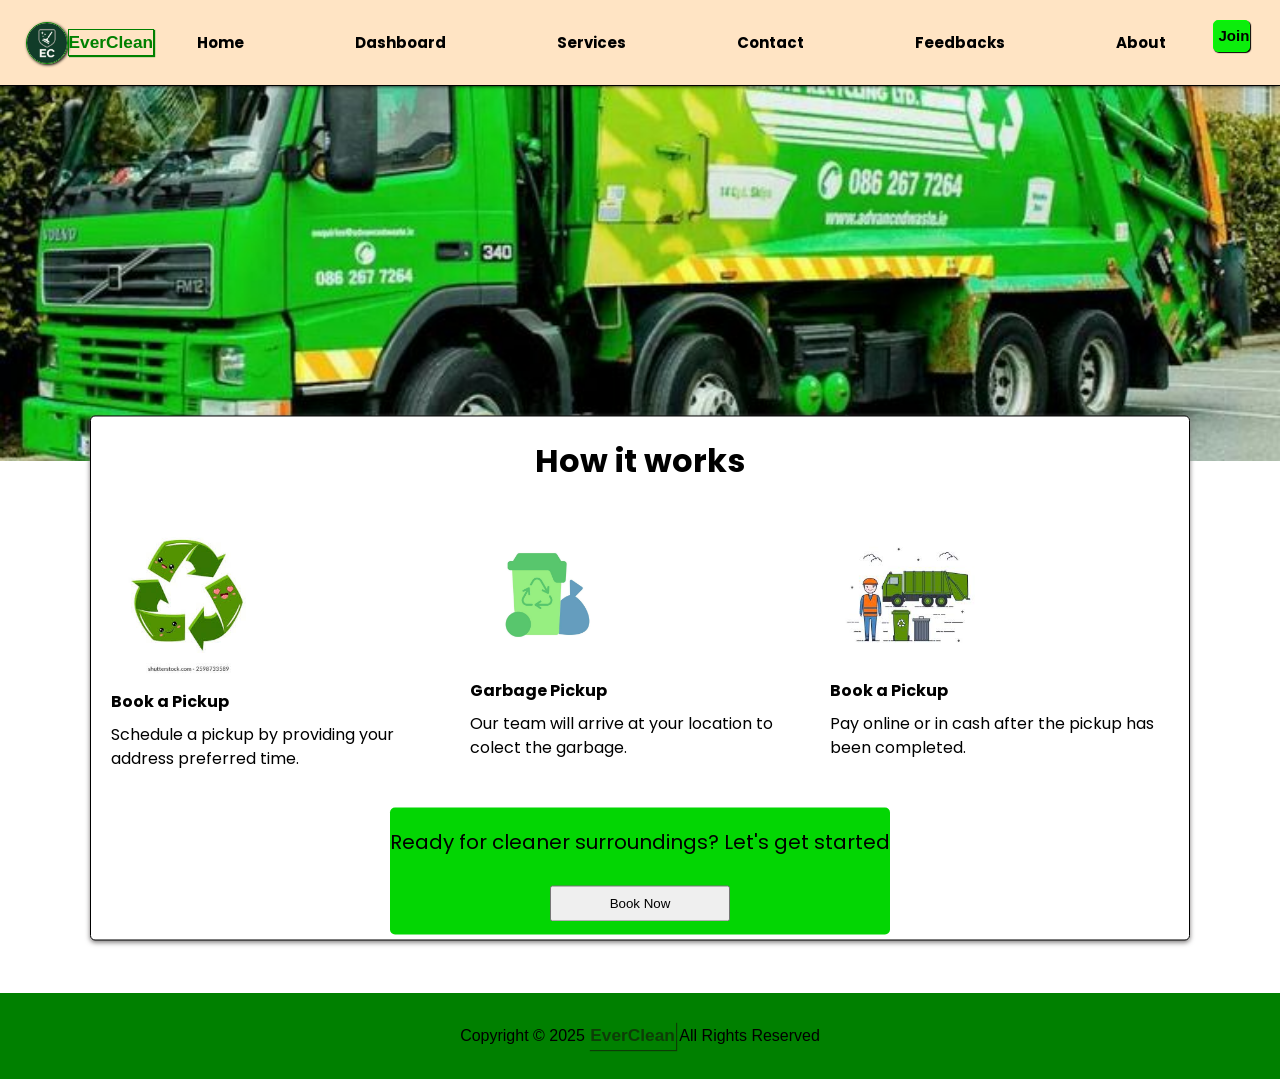
<file: index.html>
<!DOCTYPE html>
<html lang="en">
<head>
    <meta charset="UTF-8">
    <meta name="viewport" content="width=device-width, initial-scale=1.0">
    <title>EverClean</title>
    <link href="https://fonts.googleapis.com/css2?family=Poppins:wght@400;700&display=swap" rel="stylesheet">
    <link rel="stylesheet" href="index.css">
    <link rel="stylesheet" href="navbar.css">
</head>
<body>
    <header>
            <div class="left-section">
                <img class="logo" src="Img/logo.jpeg" alt="">
                <label class="label" for="">EverClean</label>
            </div>

            <ul class="middle-section">
                <li><a href="index.html"><span>Home</span></a></li>
                <li><a href="dashboard.html"><span>Dashboard</span></a></li>
                <li><a href="Service.html"><span>Services</span></a></li>
                <li><a href="contact.html"><span>Contact</span></a></li>
                <li><a href="feedback.html"><span>Feedbacks</span></a></li>
                <li><a href="about.html"><span>About</span></a></li>
            </ul>

            <ul class="sidebar">
                <li onclick=" hideSidebar()"><img class="menu-remove" src="Img/cancel.png" alt=""></li>
                <li><a href="index.html"><span>Home</span></a></li>
                <li><a href="dashboard.html"><span>Dashboard</span></a></li>
                <li><a href="Service.html"><span>Services</span></a></li>
                <li><a href="contact.html"><span>Contact</span></a></li>
                <li><a href="feedback.html"><span>Feedbacks</span></a></li>
                <li><a href="about.html"><span>About</span></a></li>
            </ul>

            <div class="right-section">
                <button ><a href="login.html">Join</a></button>
                <img onclick="
                showSidebar()
            " class="menu" src="Img/menu.png" alt="">
            </div>
    </header>

    <main>
       <div class="top">
          <img class="home-img" src="Img/Volvo FM12.jpg" alt="">
       </div>

       <div class="bottom">
            <div class="h1">
                <h1>How it works</h1>
            </div>

            <div class="HIW">
                <div class="explain-div">
                    <img src="Img/images.jpeg" alt="">
                    <h4>Book a Pickup</h4>
                    <p>Schedule a pickup by 
                    providing your address 
                    preferred time.</p>
                </div> 

                <div class="explain-div">
                    <img src="Img/residential-waste-collection-flat-color-icon-garbage-pickup-from-home-household-waste-residential-services-disposing-refuse-cartoon-style-clip-art-for-mobile-app-isolated-rgb-illustration-vector (1).jpg" alt="">
                    <h4>Garbage Pickup</h4>
                    <p>Our team will arrive 
                    at your location to 
                    colect the garbage.
                </div>

                <div class="explain-div">
                    <img src="Img/images (2).jpeg" alt="">
                    <h4>Book a Pickup</h4>
                    <p>Pay online or in cash
                    after the pickup
                    has been completed.
                </div>
            </div>

            <div class="book-now">
                <p>Ready for cleaner surroundings? Let's get started</p>
                <a href="Service.html"><button>Book Now</button></a>
            </div>
        </div>
    </main>

    <footer>
         <p class="Copyright">Copyright &copy; 2025 <label class="label">EverClean</label> All Rights Reserved</p>
    </footer>

    <script>
        function showSidebar(){
            const sidebar = document.querySelector('.sidebar')
            sidebar.style.display = 'flex'
        }

        function hideSidebar(){
            const sidebar = document.querySelector('.sidebar')
            sidebar.style.display = 'none'
        }
    </script>

</body>
</html>
</file>
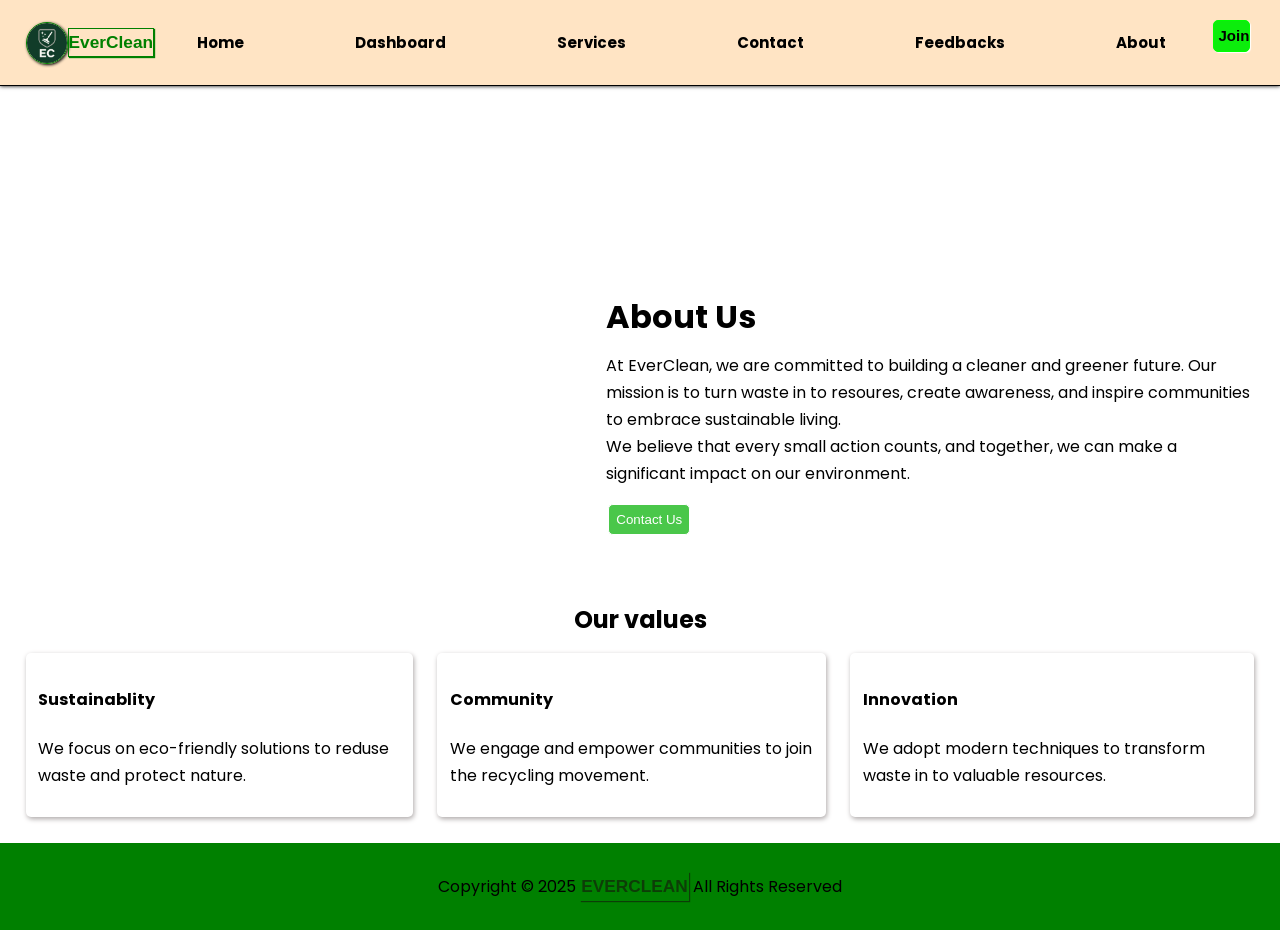
<file: about.html>
<!DOCTYPE html>
<html lang="en">
<head>
    <meta charset="UTF-8">
    <meta name="viewport" content="width=device-width, initial-scale=1.0">
    <title>About</title>
    <link rel="stylesheet" href="about.css">
    <link rel="stylesheet" href="navbar.css">
     <link href="https://fonts.googleapis.com/css2?family=Poppins:wght@400;700&display=swap" rel="stylesheet">
     
</head>
<body>
      <header>
            <div class="left-section">
                <img class="logo" src="Img/logo.jpeg" alt="">
                <label class="label" for="">EverClean</label>
            </div>

            <ul class="middle-section">
                <li><a href="index.html"><span>Home</span></a></li>
                <li><a href="dashboard.html"><span>Dashboard</span></a></li>
                <li><a href="Service.html"><span>Services</span></a></li>
                <li><a href="contact.html"><span>Contact</span></a></li>
                <li><a href="feedback.html"><span>Feedbacks</span></a></li>
                <li><a href="about.html"><span>About</span></a></li>
            </ul>

            <ul class="sidebar">
                <li onclick=" hideSidebar()"><img class="menu-remove" src="Img/cancel.png" alt=""></li>
                <li><a href="index.html"><span>Home</span></a></li>
                <li><a href="dashboard.html"><span>Dashboard</span></a></li>
                <li><a href="Service.html"><span>Services</span></a></li>
                <li><a href="contact.html"><span>Contact</span></a></li>
                <li><a href="feedback.html"><span>Feedbacks</span></a></li>
                <li><a href="about.html"><span>About</span></a></li>
            </ul>

            <div class="right-section">
                <button ><a href="login.html">Join</a></button>
                <img onclick="
                showSidebar()
            " class="menu" src="Img/menu.png" alt="">
            </div>
    </header>

    <main>
        <div class="top">
            <div class="left">

            </div>

            <div class="right">
                <h1>About Us</h2>
                <p>At EverClean, we are committed to building a cleaner and greener future. Our mission is to turn waste in to resoures, create awareness, and inspire communities to embrace sustainable living. <br>
                We believe that every small action counts, and together, we can make a significant impact on our environment.</p>
                </p>

                <a href="contact.html"><button>Contact Us</button></a>

            </div>
        </div>

        <div class="bottom">
            <h2>
                Our values
            </h2>

            <div class="values-div">
                <div>
                    <h4>Sustainablity</h4>
                    <p>We focus on eco-friendly solutions to reduse waste and protect nature.</p>
                </div>

                <div>
                    <h4>Community</h4>
                    <p>We engage and empower communities to join the recycling movement.</p>
                </div>

                <div>
                    <h4>Innovation</h4>
                    <p>We adopt modern techniques to transform waste in to valuable resources.</p>
                </div>
            </div>
        </div>
    </main>


     <footer>
         <p class="Copyright">Copyright &copy; 2025 <label class="label">EVERCLEAN </label> All Rights Reserved</p>
    </footer>

    <script>
        function showSidebar(){
            const sidebar = document.querySelector('.sidebar')
            sidebar.style.display = 'flex'
        }

        function hideSidebar(){
            const sidebar = document.querySelector('.sidebar')
            sidebar.style.display = 'none'
        }
    </script>

</body>
</html>
</file>
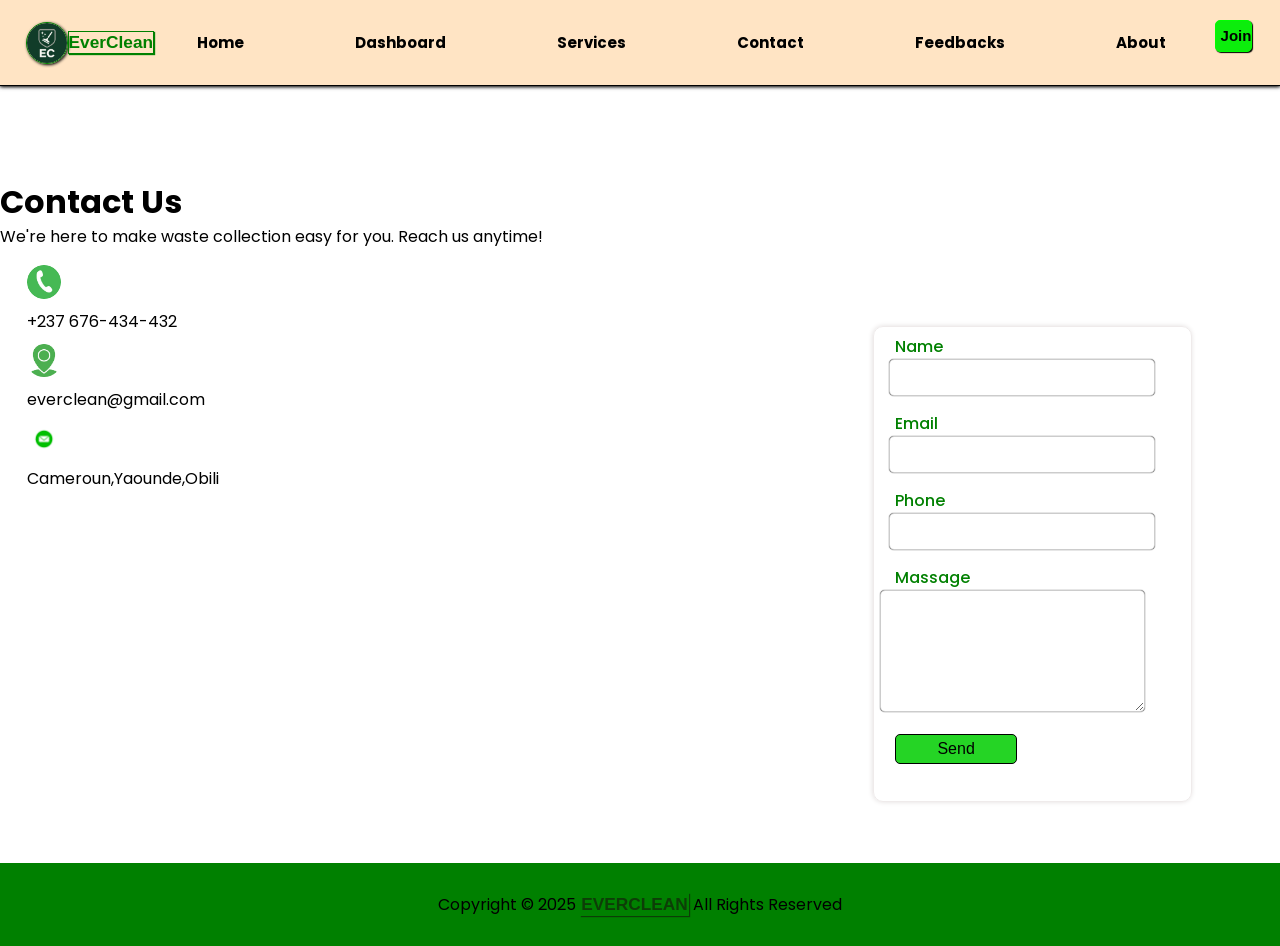
<file: contact.html>
<!DOCTYPE html>
<html lang="en">
<head>
    <meta charset="UTF-8">
    <meta name="viewport" content="width=device-width, initial-scale=1.0">
    <title>Contact us</title>
    <link rel="stylesheet" href="contact.css">
    <link rel="stylesheet" href="navbar.css">
     <link href="https://fonts.googleapis.com/css2?family=Poppins:wght@400;700&display=swap" rel="stylesheet">

</head>
<body>
    <header>
            <header>
            <div class="left-section">
                <img class="logo" src="Img/logo.jpeg" alt="">
                <label class="label" for="">EverClean</label>
            </div>

            <ul class="middle-section">
                <li><a href="index.html"><span>Home</span></a></li>
                <li><a href="dashboard.html"><span>Dashboard</span></a></li>
                <li><a href="Service.html"><span>Services</span></a></li>
                <li><a href="contact.html"><span>Contact</span></a></li>
                <li><a href="feedback.html"><span>Feedbacks</span></a></li>
                <li><a href="about.html"><span>About</span></a></li>
            </ul>

            <ul class="sidebar">
                <li onclick=" hideSidebar()"><img class="menu-remove" src="Img/cancel.png" alt=""></li>
                <li><a href="index.html"><span>Home</span></a></li>
                <li><a href="dashboard.html"><span>Dashboard</span></a></li>
                <li><a href="Service.html"><span>Services</span></a></li>
                <li><a href="contact.html"><span>Contact</span></a></li>
                <li><a href="feedback.html"><span>Feedbacks</span></a></li>
                <li><a href="about.html"><span>About</span></a></li>
            </ul>

            <div class="right-section">
                <button ><a href="login.html">Join</a></button>
                <img onclick="
                showSidebar()
            " class="menu" src="Img/menu.png" alt="">
            </div>
    </header>

    </header>

    <main>
        <div class="top">
            <h1>Contact Us</h1>
            <p>We're here to make waste collection easy for you. Reach us anytime!</p>
        </div>

       <div class="bottom">
            <div class="left">
                <form action="">
                    <label  class="name" id="name" for="name">Name </label><br>
                    <input type="text"><br>

                    <label class="email" id="email" for="email">  Email</label><br>
                    <input type="text"><br>

                    <label class="phone" id="phone" for="number">Phone</label><br>
                    <input type="number" required><br>
                    
                    <label class="message" for="text">Massage</label><br>
                    <textarea class="message-box" name="message" id="message-box" cols="35" rows="3"></textarea><br>
                    <button type="submit" >Send</button>
                </form>
            </div>

            <div class="right">
                <div class="contact-info">
                     <img class="one" src="Img/phone.jpeg" alt="">
                     <span>+237 676-434-432</span>
                </div>

                <div  class="contact-info">
                    <img src="Img/location.jpeg" alt="">
                    <span>everclean@gmail.com</span>
                </div>

                <div  class="contact-info">
                    <img class="three" src="Img/email.jpeg" alt="">
                    <span>Cameroun,Yaounde,Obili </span>
                </div>
            </div>
       </div>
    </main>

    <footer>
         <p class="Copyright">Copyright &copy; 2025 <label class="label">EVERCLEAN </label> All Rights Reserved</p>
    </footer>

    <script>
        function showSidebar(){
            const sidebar = document.querySelector('.sidebar')
            sidebar.style.display = 'flex'
        }

        function hideSidebar(){
            const sidebar = document.querySelector('.sidebar')
            sidebar.style.display = 'none'
        }
    </script>
</body>
</html
</file>
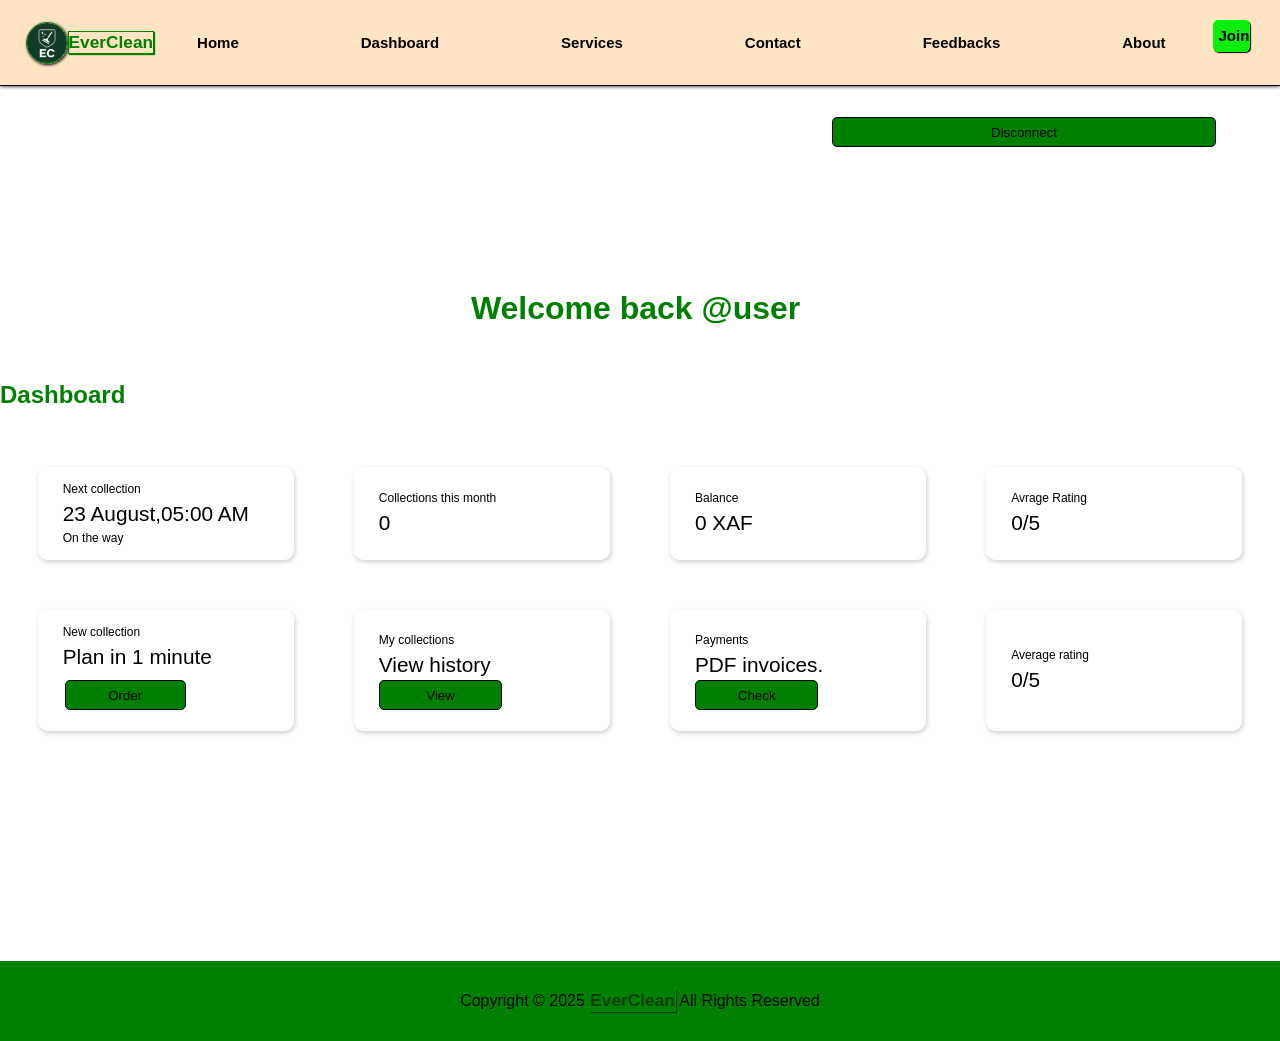
<file: dashboard.html>
<!DOCTYPE html>
<html lang="en">
<head>
    <meta charset="UTF-8">
    <meta name="viewport" content="width=device-width, initial-scale=1.0">
    <title>Document</title>
    <link rel="stylesheet" href="dashboard.css">
    <link rel="stylesheet" href="navbar.css">
</head>
<body>
    <header>
            <div class="left-section">
                <img class="logo" src="Img/logo.jpeg" alt="">
                <label class="label" for="">EverClean</label>
            </div>

            <ul class="middle-section">
                <li><a href="index.html"><span>Home</span></a></li>
                <li><a href="dashboard.html"><span>Dashboard</span></a></li>
                <li><a href="Service.html"><span>Services</span></a></li>
                <li><a href="contact.html"><span>Contact</span></a></li>
                <li><a href="feedback.html"><span>Feedbacks</span></a></li>
                <li><a href="about.html"><span>About</span></a></li>
            </ul>

            <ul class="sidebar">
                <li onclick=" hideSidebar()"><img class="menu-remove" src="Img/cancel.png" alt=""></li>
                <li><a href="index.html"><span>Home</span></a></li>
                <li><a href="dashboard.html"><span>Dashboard</span></a></li>
                <li><a href="Service.html"><span>Services</span></a></li>
                <li><a href="contact.html"><span>Contact</span></a></li>
                <li><a href="feedback.html"><span>Feedbacks</span></a></li>
                <li><a href="about.html"><span>About</span></a></li>
            </ul>

            <div class="right-section">
                <button ><a href="login.html">Join</a></button>
                <img onclick="
                showSidebar()
            " class="menu" src="Img/menu.png" alt="">
            </div>
    </header>

    <main>
       <div>
        <a href="login.html"><button class="Disconnect">Disconnect</button></a>
         <h1>Welcome back @user</h1>
       </div>
        <h2>Dashboard</h1>


        <div class="container">
        <div class="top">
            <div class="info-div">
                <label>Next collection</label>
                <span>23 August,05:00 AM</span>
                <label for="">On the way</label>
            </div>

            <div class="info-div">
                <label for="">Collections this month</label>
                <span>0</span>
            </div>

            <div class="info-div">
                <label for="">Balance</label>
                <span>0 XAF</span>
            </div>

            <div class="info-div">
                <label for="">Avrage Rating</label>
                <span>0/5</span>
            </div>
        </div>


        <div class="bottom">
            <div class="info-div">
                <label>New collection</label>
                <span>Plan in 1 minute</span>
                <a href="Service.html"> <button>Order</button></a>
            </div>

            <div class="info-div">
                <label for="">My collections</label>
                <span>View history</span>
                <button>View</button>
            </div>

            <div class="info-div">
                <label for="">Payments</label>
                <span>PDF invoices.</span>
                <button>Check</button>
            </div>

            <div class="info-div">
                <label for="">Average rating</label>
                <span>0/5</span>
            </div>
        </div>
        </div>
    </main>

      <footer>
         <p class="Copyright">Copyright &copy; 2025 <label class="label">EverClean</label> All Rights Reserved</p>
    </footer>

     <script>
        function showSidebar(){
            const sidebar = document.querySelector('.sidebar')
            sidebar.style.display = 'flex'
        }

        function hideSidebar(){
            const sidebar = document.querySelector('.sidebar')
            sidebar.style.display = 'none'
        }
    </script>

</body>
</html>
</file>
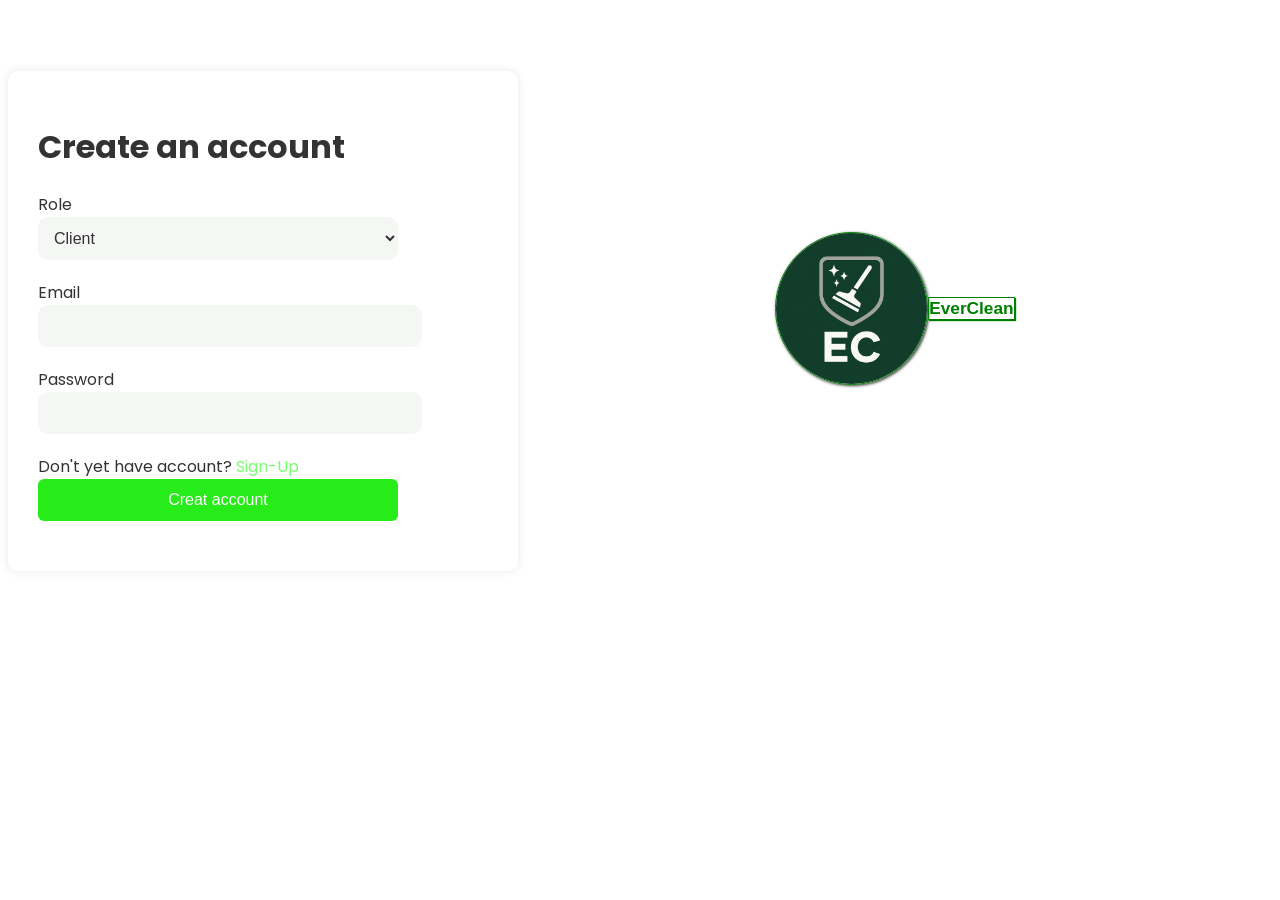
<file: login.html>
<!DOCTYPE html>
<html lang="en">
<head>
    <meta charset="UTF-8">
    <meta name="viewport" content="width=device-width, initial-scale=1.0">
    <title>Document</title>
    <link rel="stylesheet" href="login.css">
    <link href="https://fonts.googleapis.com/css2?family=Poppins:wght@400;700&display=swap" rel="stylesheet">
</head>
<body>
    <main>
    <div class="top">
        <img class="logo" src="Img/logo.jpeg" alt="logo">
        <label class="label" for="">EverClean</label>
    </div>

    <form action="login_register.php" method="post">
        <h1>
             Create an account
        </h1>

        <label for="">Role</label><br>
        <select name="" id="">
            <option value="">Client</option>
            <option value="">Garbage collector</option>
        </select><br>

        <label for="email">Email</label><br>
        <input type="email"><br>
    
        <label for="name">Password</label><br>
        <input type="password" ><br>

       <span>Don't yet have account? <a href="signup.html">Sign-Up</a></span>

       <button name="login" type="submit">Creat account</button>
    </form>
</main>
</body>
</html>
</file>
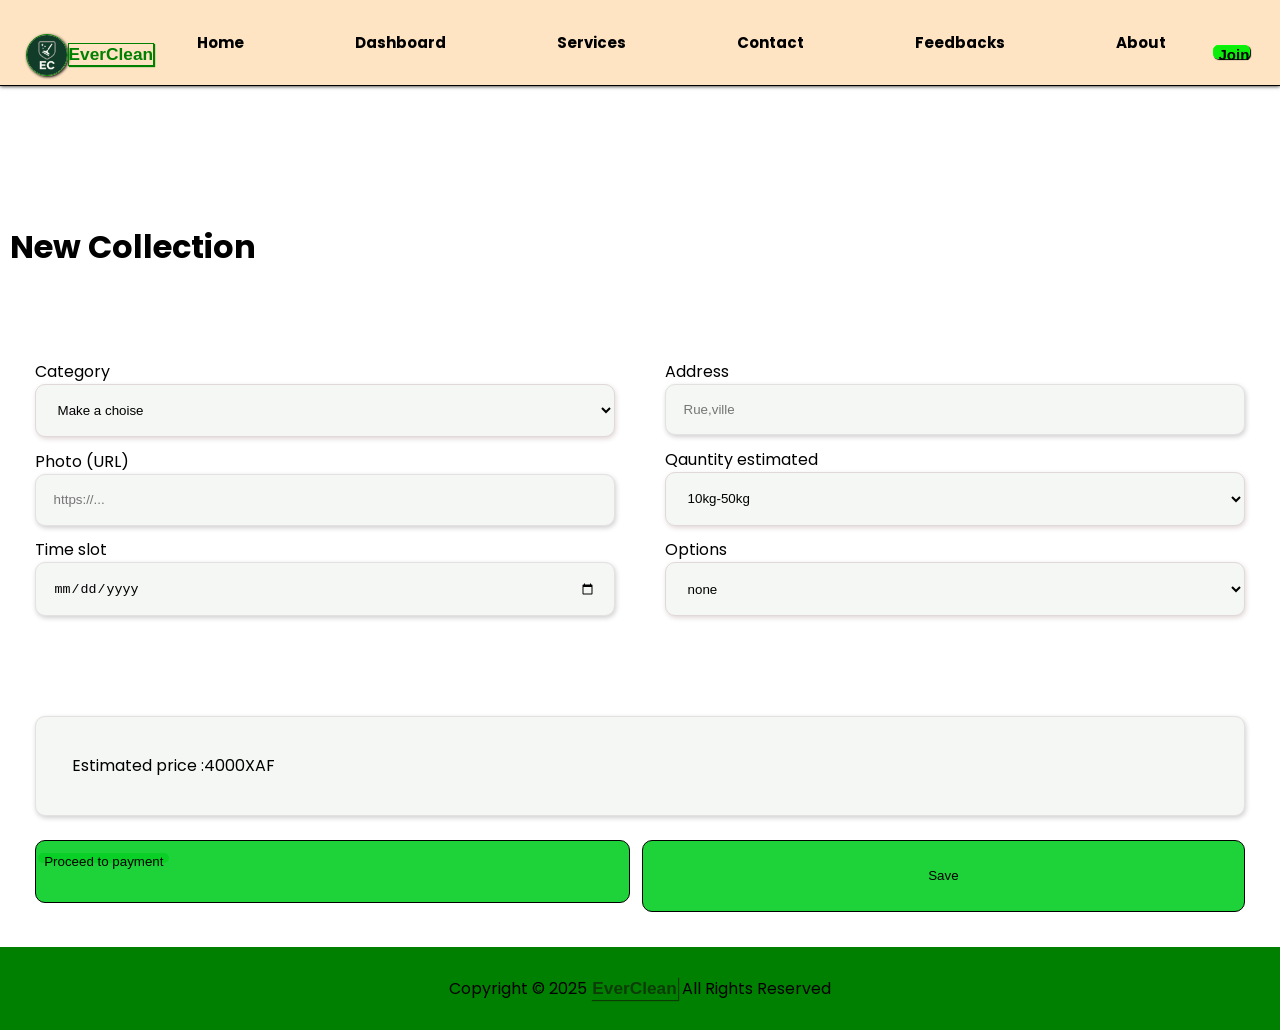
<file: Service.html>
<!DOCTYPE html>
<html lang="en">
<head>
    <meta charset="UTF-8">
    <meta name="viewport" content="width=device-width, initial-scale=1.0">
    <title>Services</title>
    <link rel="stylesheet" href="service.css">
    <link rel="stylesheet" href="navbar.css">
    <link href="https://fonts.googleapis.com/css2?family=Poppins:wght@400;700&display=swap" rel="stylesheet">
</head>
<body>
     <header>
            <div class="left-section">
                <img class="logo" src="Img/logo.jpeg" alt="">
                <label class="label" for="">EverClean</label>
            </div>

            <ul class="middle-section">
                <li><a href="index.html"><span>Home</span></a></li>
                <li><a href="dashboard.html"><span>Dashboard</span></a></li>
                <li><a href="Service.html"><span>Services</span></a></li>
                <li><a href="contact.html"><span>Contact</span></a></li>
                <li><a href="feedback.html"><span>Feedbacks</span></a></li>
                <li><a href="about.html"><span>About</span></a></li>
            </ul>

            <ul class="sidebar">
                <li onclick=" hideSidebar() "><img class="menu-remove" src="Img/cancel.png" alt=""></li>
                <li><a href="index.html"><span>Home</span></a></li>
                <li><a href="dashboard.html"><span>Dashboard</span></a></li>
                <li><a href="Service.html"><span>Services</span></a></li>
                <li><a href="contact.html"><span>Contact</span></a></li>
                <li><a href="feedback.html"><span>Feedbacks</span></a></li>
                <li><a href="about.html"><span>About</span></a></li>
            </ul>

             <div class="right-section">
                <button ><a href="login.html">Join</a></button>
                <img onclick="
                showSidebar()
            " class="menu" src="Img/menu.png" alt="">
            </div>
    </header>

    <main>
       <h1>
        New Collection
       </h1>

       <div class="bottom">
        <div class="left">
            <div>
                <label for="">Category</label>
                <select name="" id="">
                    <option value="">Make a choise</option>
                    <option value="">Household</option>
                    <option value="">Plastic</option>
                    <option value="">Glass</option>
                    <option value="">Organic</option>
                </select>
            </div>

            <div>
                <label for="name">Photo (URL)</label>
                <input placeholder="https://..." type="text">
            </div>

            <div>
                <label for="">Time slot</label>
                <input type="date">
            </div>
        </div>

        <div class="right">
            <div>
                <label for="">Address</label>
                <input type="text" placeholder="Rue,ville">

            </div>

            <div>
                <label for="name">Qauntity estimated</label>
                <select name="" id="">
                    <option value="">10kg-50kg</option>
                    <option value="">51kg-100kg</option>
                    <option value="">101kg-200kg</option>
                    <option value="">201kg-1000kg</option>
                    <option value="">1001kg and above</option>
                </select>
            </div>

            <div>
                <label for="">Options</label>
                <select name="" id="">
                    <option value="">none</option>
                    <option value="">urgent</option>
                </select>
            </div>
        </div>
       </div>

        <div class="payment">
            <div class="amount">
                <label for="">Estimated price :4000XAF</label>
            </div>
            
            <div class="submit">
                <a class="buttonm" href="payment.html"><button class="buttonn">Proceed to payment</button></a>
                <button class="button">Save</button>
            </div>
        </div>
    </main>

    <footer>
         <p class="Copyright">Copyright &copy; 2025 <label class="label">EverClean</label> All Rights Reserved</p>
    </footer>

    <script>
        function showSidebar(){
            const sidebar = document.querySelector('.sidebar')
            sidebar.style.display = 'flex'
        }

        function hideSidebar(){
            const sidebar = document.querySelector('.sidebar')
            sidebar.style.display = 'none'
        }

        function showOrder(){
            const order = document.querySelector('.order');
            order.style.display = 'flex';
        }

        function hideOrder(){
            const order = document.querySelector('.order');
            order.style.display = 'none';
        }
    </script>
</body>
</html>
</file>
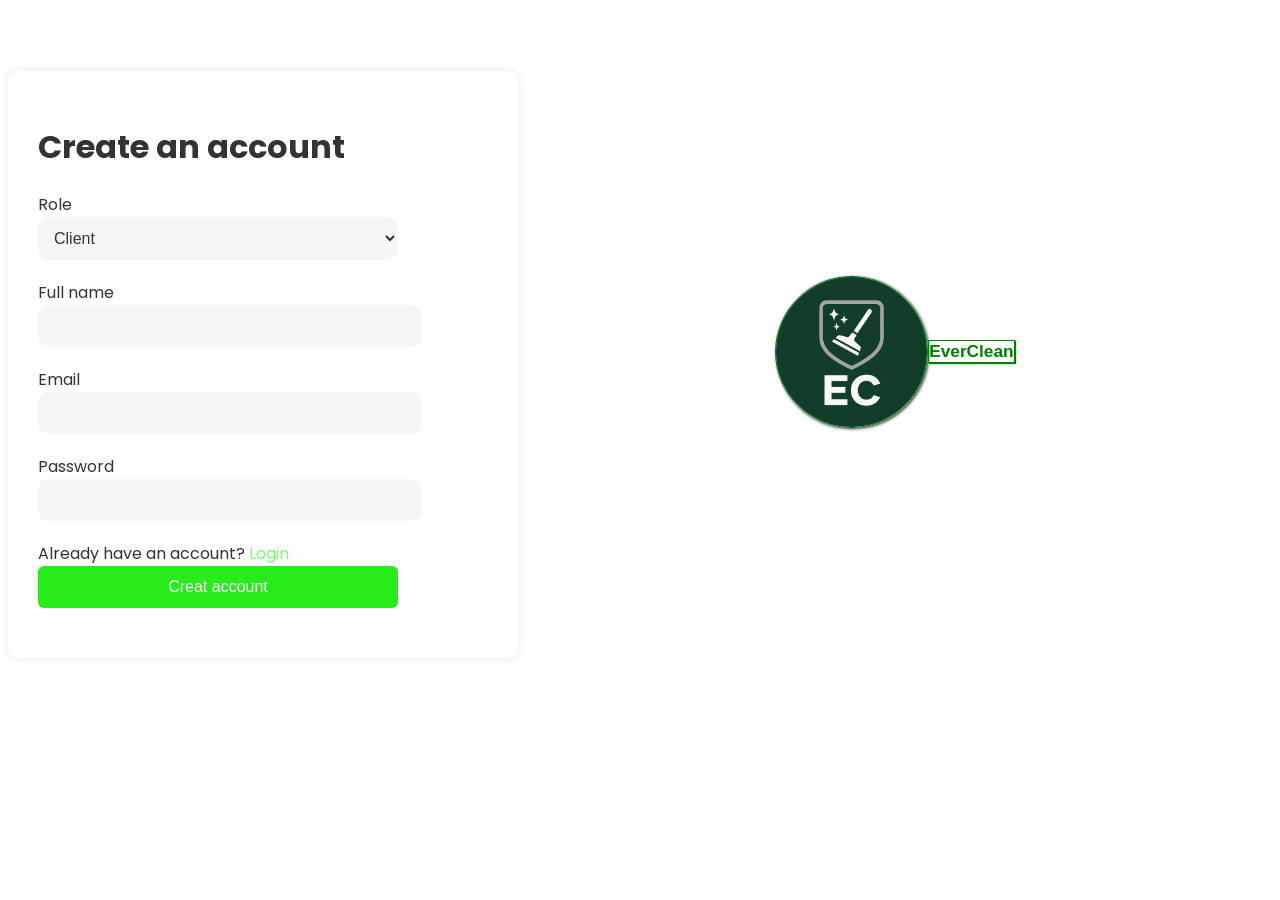
<file: signup.html>
<!DOCTYPE html>
<html lang="en">
    <head>
<meta charset="UTF-8">
<meta name="viewpoint" content="width=device-width, initial-scalew=0.1">
<title>Login</title>
    <link rel="stylesheet" href="login.css">
    <link href="https://fonts.googleapis.com/css2?family=Poppins:wght@400;700&display=swap" rel="stylesheet">
    
    </head>
<body>
<main>
    <div class="top">
        <img class="logo" src="Img/logo.jpeg" alt="logo">
        <label class="label" for="">EverClean</label>
    </div>

    <form action="login_register.php" method="post" >
        <h1>
             Create an account
        </h1>

        <label for="">Role</label><br>
        <select name="" id="" name="Role">
            <option value="">Client</option>
            <option value="">Garbage collector</option>
        </select><br>

        <label for="name">Full name</label><br>
        <input type="text" name="name" required><br>
        
        <label for="email" >Email</label><br>
        <input type="email" name="email" required><br>
    
        <label for="name">Password</label><br>
        <input type="password" name="password" required><br>

       <span>Already have an account? <a href="login.html">Login</a></span>

       <button name="register" type="submit">Creat account</button>
    </form>
</main>
</body>

</html>
</file>
<file: index.css>
body{
    margin: 0;
    line-height: 1.5;
    padding: 0;
    overflow-x: hidden;
    font-family:'poppins' ,sans-serif;
}
/*
Main
*/

main{
    display: flex;
    flex-direction: column;
}

.home-img{
    width: 100%;
    object-fit: cover;
    max-height: 400px;
    margin-top: 61px;
}

.bottom{
    transform: translateY(-10%);
    background-color: white;
    display: flex;
    flex-direction: column;
    justify-content: center;
    align-items: center;
    border: 1px solid;
    box-shadow: 0 2px 5px rgb(125, 122, 122);
    margin-right: 10vh;
    margin-left: 10vh;
    border-radius: 5px;
}

.HIW{
    display: grid;
    grid-template-columns: 1fr 1fr 1fr;
    column-gap: 20px;
    background-color: rgb(255, 255, 255);
    padding: 20px;
    border-radius: 5px;
}

@media(max-width:666px){
    main{
    display: flex;
    flex-direction: column;
    margin: 0.1%;
    }
    
    .bottom{
        display: flex;
        flex-direction: column;
        margin-left: 5%;
        margin-right: 5%;
    }

    .HIW{ 
        display: flex;
        flex-direction: column;
    }

    .explain-div{
        display: flex;
        flex-direction: column;
        align-items: center;
    }

    .HIW p{
    line-height: 25px
    }
    .HIW h4{
        line-height: 0px;
    }
}

.HIW img{
    width: 15vh;
    margin-left: 10px;
}

.HIW h4{
    line-height: 1px;
}

.HIW p{
   margin-top: -9 px;
}

.book-now{
    background-color: rgb(3, 214, 3);
    display: flex;
    flex-direction: column;
    border-radius: 5px;
    margin-bottom: 5px;
    align-items: center;
}

.book-now p{
    font-size: 20px;
    font-weight:400;
}

.book-now button{
    width: 20vh;
    height: 4vh;
    margin-bottom: 5px;
}

.Copyright{
    font-family:Arial, Helvetica, sans-serif ;
}

/*
footer
*/

footer{
    background-color: green;
    padding: 1%;
    text-align: center;
}

footer .label{
    color: rgb(18, 33, 10,0.7);
}
</file>
<file: navbar.css>
header{
    display: flex;
    flex-direction: row;
    background-color: bisque;
    justify-content: space-between;
    height: 5%;
    padding: 20px 2%;
    position: fixed;
    right: 0;
    left: 0;
    top: 0;
    border-bottom: 1px solid;
    box-shadow: 0 0.1px 4px;
    z-index: 10;
    font-family:'poppins' ,sans-serif;
}

.middle-section{
    display: flex;
    flex: 1;
    flex-direction: row;
    justify-content: space-between;
    align-items: center;
    margin-left: 1px;
    gap: 10px;

}

.sidebar{
    display: none;
    position: fixed;
    top: 0;
    right: 0;
    width: 40%;
    height: 60%;
    border-radius: 5px;
    background-color: rgba(255, 255, 255, 0.7);
    backdrop-filter: blur(10px);
    box-shadow: -1px 0 10px;
    flex-direction: column;
    align-items: flex-start;
    justify-content: flex-start;
    z-index: 1002;
    transition: all 1s ease;
}

.sidebar :hover{
    transform: translateY(2px);
}

@media(max-width:500px){
    .sidebar{
        width: 100%;
        height: 100%
    }
    .sidebar li{
        margin-left: 5%;
    }
}


.sidebar li{
    width: 50%;
    margin-bottom: 20px;
    margin-top: 5px;
}

.left-section{
    display: flex;
    justify-content: space-around;
    flex-direction: row;
    align-items: center;
}

.right-section{
    display: flex;
    flex-direction: row;
    margin-left: 5vh;
}

.right-section button{
    margin-right: 5px;
    padding: 1% 7%;
    height: 70%;
    width: 90%;
    background-color: rgb(12, 237, 12);
    border-radius: 5px;
    border: 1px solid rgb(0, 255, 0);
    box-shadow: 1px 1px 1px;
}

li{
    list-style: none;
}

a{
    text-decoration: none;
    color: black;
    font-weight: bold;
    font-size: 15px;
    padding: 8px 2px;
}

a :hover{
    color: green;
}



.logo{
    width: 40px;
    border-radius: 50%;
    border: 1px solid green;
    box-shadow: 1px 1px 3px;
}

.menu{
    width: 20%;
    height: 70%;
    cursor: pointer;
    z-index: 1001;
    display: none;
    margin-right: 20px;
}

.menu-remove{
    width: 4vh;
    cursor: pointer;
    margin-right:5px ;
    
}

@media(max-width: 500px){
    header{
        padding: 14px 2%;
        transition: .2s;
    }
    
}

@media(max-width: 670px){
    .menu{
        display: block;    
    }
    .middle-section{
        display: none;
    }
}

.label{
    font-family: Arial, Helvetica, sans-serif;
    display: inline-block;
    font-weight: bold;
    color: green;
     border: 1px solid green;
    box-shadow: 1px 1px 1px;
    font-size: 1.08rem;
}
</file>
<file: about.css>
body{
    margin: 0;
    line-height: 1.7rem;
    padding: 0;
    font-family:'poppins' ,sans-serif;
}

/*
main
*/
main{
    margin-top:20%
}

.top{
    display: flex;
    flex-direction: row;
    padding: 2%;
}

@media(max-width:666px){
    .top{
        display: flex;
        flex-direction: column;
    }
}

.left{
    width: 100%;
    padding: 2%;
}

.bottom{
    display: flex;
    flex-direction: column;
    justify-items: center;
    align-items: center;
    padding: 2%;
}

.values-div{
    display: flex;
    flex-direction: row;
    gap: 2%;
}

.values-div div{
    box-shadow: 1px 2px 5px rgb(174, 169, 169);
    border-radius: 5px;
    padding: 1%;
}
@media(max-width:666px){
    .values-div{
        display: flex;
        flex-direction: column;
        justify-content: space-around;
    }
}

button{
    background-color: rgb(29, 185, 29,0.8);
    color: white;
    border: 1px solid;
    border-radius: 5px;
    padding: 7px;

}




/*
footer
*/

footer{
    background-color: green;
    padding: 1%;
    text-align: center;
}

footer .label{
    color: rgb(18, 33, 10,0.7);
}
</file>
<file: contact.css>
body{
    margin: 0;
    padding: 0;
    font-family:'poppins' ,sans-serif;
}
/*
main
*/

main{
    display: flex;
    flex-direction: column;
}

.top{
    margin-top: 20vh;
    justify-items: center;
}

.top h1{
    line-height: 1px;
}

form{
    border: solid 1px rgb(239, 235, 235);
    box-shadow: -0.5px 0px 5px rgb(227, 223, 223);
    border-radius: 10px;
    justify-items: center;
    align-items: center;
    padding: 2%;
}

.bottom{
    background-color: rgb(255, 255, 255);
    display: flex;
    justify-content: space-between;
    flex-direction: row-reverse;
    margin-left: 3vh;
    margin-right: 3vh;
    border-radius: 10px;
}

@media(max-width:604px){
    .top{
        margin-left: 5%;
        margin-right: 2%;
    }

    .bottom{
        display: flex;
        flex-direction:column;
        gap: 10px;
        margin: 10%;
    }

    input, .message-box{
        width: 85%;
    }
}

.left{
    margin: 5%;
}

.left input{
    padding: 1.5% 2vh;
    border: 1px solid rgb(150, 181, 150);
    border-radius: 5px;
    margin-bottom: 5%;
    box-shadow: 0 0 1px;
    outline: none;
}

textarea{
    padding: 0.1% 2vh;
    width: 90%;
    height: 100px;
    border: 1px solid;
    border-radius: 5px;
    box-shadow: 0 0 1px;
    outline: none;
}

.left input,
.left textarea{
    width: 80%;
    max-width: 500px;
    padding: 10px;
    margin-bottom: 15px;
    border: 1px solid #ccc;
    border-radius: 5px;
    outline: none;
}

.right{
    max-width: 40%;
    display: flex;
    flex-direction: column;
    gap: 10px;
}

.contact-info{
    display: grid;
    grid-template-columns: 1fr;
    gap: 10px;
}

.right img{
    width: 15%;
    border-radius: 50%;
}

.name,.phone,.email,.message{
    color: green;
    border: none;
    border-radius: 0;
    font-size: 100%;
    font-weight: 500;
    margin-left: 5%;
}

input{
    margin-left: 3%;
    margin-right: 3%;
}
button{
    width: 25%;
    font-size: 100%;
    border-radius: 5px;
    border: 1px solid;
    cursor: pointer;
    margin-top: 0.1%;
    width: 40%;
    height: 30px;
    margin-left: 5%;
    margin-bottom: 10%;
    background-color: rgb(37, 212, 37);
    justify-items: center;
    align-items: center;
    
}

@media(max-width:604px){
    .name, .phone, .email, .message, .message-box, button{
        margin-left: 5%;
    }
}

/*
footer
*/

footer{
    background-color: green;
    padding: 1%;
    text-align: center;
}

footer .label{
    color: rgb(18, 33, 10,0.7);
}
</file>
<file: dashboard.css>
body{
    margin: 0;
    padding: 0;
    font-family:'poppins' ,sans-serif;
}

main{
    margin-top: 20%;
    display: flex;
    flex-direction: column;
}

main div{
    display: flex;
    flex-direction: row;
    justify-content: center;
    width: 97%;
    padding: 1%;
}

h1{
    color: green;
    font-weight: 700;
}

h2{
    color: green;
}

.container{
    display: flex;
    flex-direction: column;
    justify-content: space-around;
    margin-bottom: 10%;
}

.top,.bottom{
    display:flex;
    flex-direction: row;
    gap: 5%;
    padding: 2%;
}

.info-div{
    display: flex;
    flex-direction: column;
    border: 1px solid white;
    border-radius: 10px;
    box-shadow: 1px 2px 5px rgb(206, 204, 204);
    width: 70%;
    padding-left: 2%;
    padding-right: 2%;
    line-height: 1.5;
}

.info-div label{
    font-size: 75%;
    font-weight: 500;
}

.info-div span{
    font-weight: 500;
    font-size: 130%;
}

button{
    border: 1px solid;
    border-radius: 5px;
    width: 60%;
    height: 30px;
    background-color: green;
    cursor: pointer;
    transition: opacity 0.4s, background-color 0.5s;
}

button:hover{
    opacity: 0.6;
}

.Disconnect{
    position: absolute;
    right: 5%;
    top: 13%;
    width: 30%;
}

.Disconnect:hover{
    background-color: red;
}

a{
    text-decoration: none;
}

@media(max-width:666px){
    .top, .bottom{
        display: grid;
        grid-template-columns: 1fr 1fr;
        column-gap: 1px;
        justify-items: center;
    
    }
    .info-div{
        min-width: 80%;
        margin-top: 2%;

        min-height: 21vh;
        padding-bottom: 2%;
        padding-top: 2%;
        align-items: center;
        text-align: center;

    }
}

footer{
    background-color: green;
    padding: 1%;
    text-align: center;
    margin-top: 5%;
}

footer .label{
    color: rgb(18, 33, 10,0.7);
}
</file>
<file: login.css>
body{
    display: flex;
    flex-direction: column;
    justify-content: center;
    align-items: center;
    color: #333;
    font-family: "Poppins", serif;
}

main{
    margin-top: 5%;
    display: flex;
    flex-direction: row-reverse;
}
@media(max-width:666px){
    main{
        display: flex;
        flex-direction: column;
        margin-top: 15%;
    }
}

.top{
    display: flex;
    flex-direction: row;
    justify-content: center;
    justify-items: center;
    align-items: center;
    margin-bottom: 2%;
}

.logo{
    width: 20%;
    border-radius: 50%;
    border: 1px solid green;
    box-shadow: 1px 1px 3px;
}

.label{
    font-family: Arial, Helvetica, sans-serif;
    display: inline-block;
    font-weight: bold;
    color: green;
     border: 1px solid green;
    box-shadow: 1px 1px 1px;
    font-size: 1.51rem;
    margin-left: 0%;
}
.container{
    margin:0 15px;
}

form{
    width: 86%;
    max-width: 450px;
    padding: 30px;
    background-color: white;
    border-radius: 10px;
    box-shadow: 0 0 10px rgba(0, 0, 0, 0.1); 
}
form.active{
    display: block;
}
h2{
    font-size: 30px;
    text-align: center;
    margin-bottom: 20px;
}
input, select{
    width: 80%;
    padding: 12px;
    background-color: rgb(244, 247, 244);
    border: 6px;
    border: none;
    outline: none;
    font-size: 16px;
    color: #333;
    margin-bottom: 20px;
    border-radius: 10px;
}
button{
    width: 80%;
    padding: 12px;
    background:rgba(25, 235, 10, 0.932);
    border-radius: 6px;
    border: none;
    cursor: pointer;
    font-size: 16px;
    color: #fff;
    font-weight: 500;
    margin-bottom: 20px;
    transition: 0.5s;
}
button:hover{
    background:rgb(103, 255, 92, 0.9);
}

a {
    color: rgb(103, 255, 92, 0.9);
    text-decoration: none;
}

.label{
    font-family: Arial, Helvetica, sans-serif;
    display: inline-block;
    font-weight: bold;
    color: green;
     border: 1px solid green;
    box-shadow: 1px 1px 1px;
    font-size: 1.08rem;
}


.error-message{
    padding: 12px;
    background: #89f87be3;
    border-radius: 6px;
    font-size: 16px;
    color: #1f1d1d;
    text-align: center;
    margin-bottom: 20px;
}
</file>
<file: service.css>
body{
    margin: 0;
    padding: 0;
    font-family:'poppins' ,sans-serif;
}

main{
    font-display: flex;
    flex-direction: column;
    padding: 10px;
    margin-top: 15%;
}

.bottom{
    display: flex;
    flex-direction: row;
    width: 100%;
}

.left{
    display: flex;
    flex-direction: column;
    padding: 2%;
    flex: 1;
}

.right{
    display: flex;
    flex-direction: column;
    padding: 2%;
    flex: 1;
}

div{
    display: flex;
    flex-direction: column;
    margin-top: 2%;
}

select{
    width: 100%;
    margin-left: 0;
    outline: none;
    background-color: rgb(244, 247, 244);
    padding: 3%;
    border: 1px solid rgb(225, 217, 217);
    border-radius: 10px;
    box-shadow: 1px 2px 5px rgb(225, 215, 215);
        transition: opacity 0.5s;
}

select:hover{
    opacity: 0.5;
}

input{
    padding: 3%;
    border: 1px solid rgb(227, 225, 225);
    border-radius: 10px;
    background-color: rgb(244, 247, 244);
    outline: none;
    box-shadow: 1px 2px 5px rgb(209, 207, 207);
    transition: opacity 0.5s;
}

input:hover{
    opacity: 0.5;
}

@media(max-width:666px){
    .bottom{
        display: flex;
        flex-direction: column;
        gap: 5%;
    }
    .left{
        display: flex;
        flex-direction: column;
    }
    .right{
        display: flex;
        flex-direction: column;
    }
}

.button{
    height: 8vh;
    background-color: rgba(7, 207, 37, 0.906);
    border: 1px solid;
    border-radius: 10px;
    cursor: pointer;
    transform: opacity 0.5s;
    flex: 1;
}

.buttonn{
    border: 0px ;
    height: 10px;
    background-color: rgba(7, 207, 37, 0.906);
    border-radius: 10px;
    cursor: pointer;
    transform: opacity 0.5s;
    flex: 1;
}

.buttonm{
    height: 5vh;
    background-color: rgba(7, 207, 37, 0.906);
    border: 1px solid;
    border-radius: 10px;
    cursor: pointer;
    transform: opacity 0.5s;
    flex: 1;
}

.button:hover{
    opacity: 0.8;
}

.payment{
    display: flex;
    flex-direction: column;
    padding: 2%;
}

.amount{
    padding: 3%;
    border: 1px solid rgb(227, 225, 225);
    border-radius: 10px;
    background-color: rgb(244, 247, 244);
    outline: none;
    box-shadow: 1px 2px 5px rgb(209, 207, 207);
    transition: opacity 0.5s;
}

.submit{
    display: flex;
    flex-direction: row;
    gap: 1%;
}

/*
footer
*/

footer{
    background-color: green;
    padding: 1%;
    text-align: center;
}

footer .label{
    color: rgb(18, 33, 10,0.7);
}
</file>
